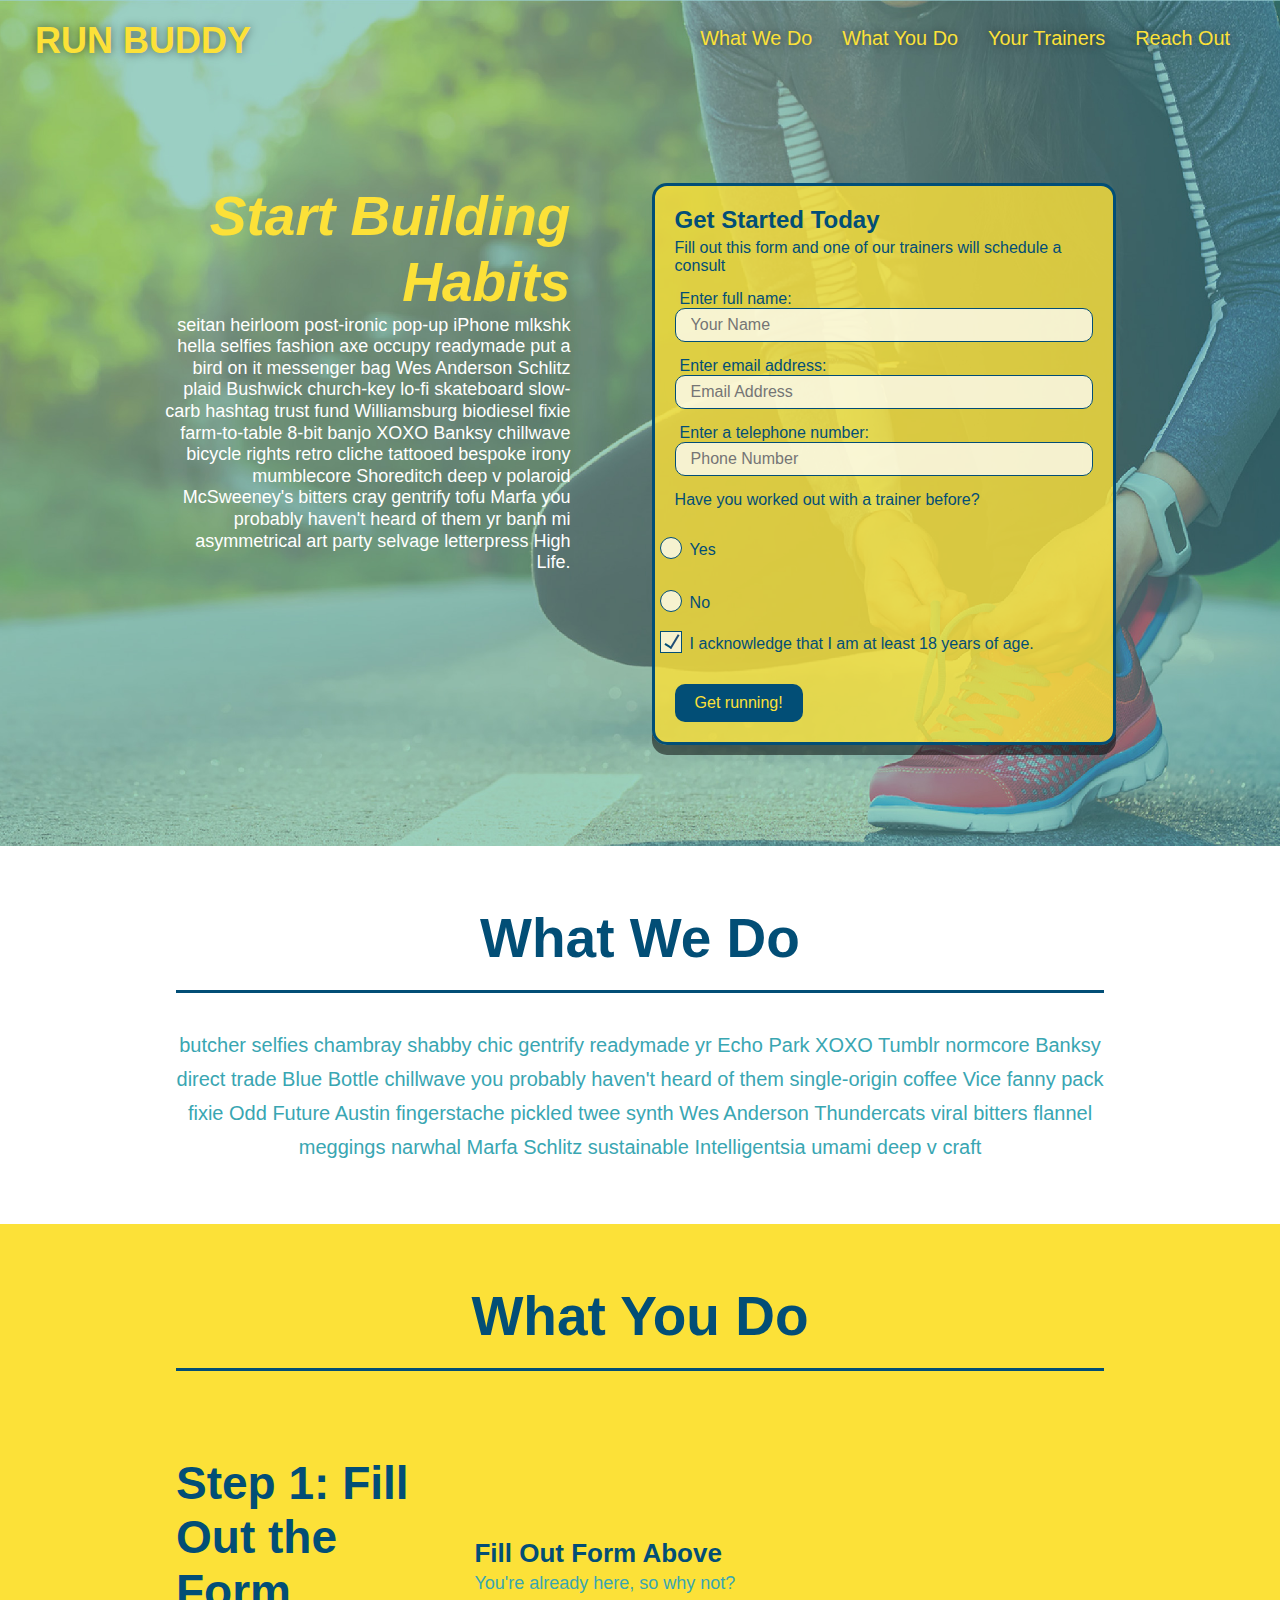
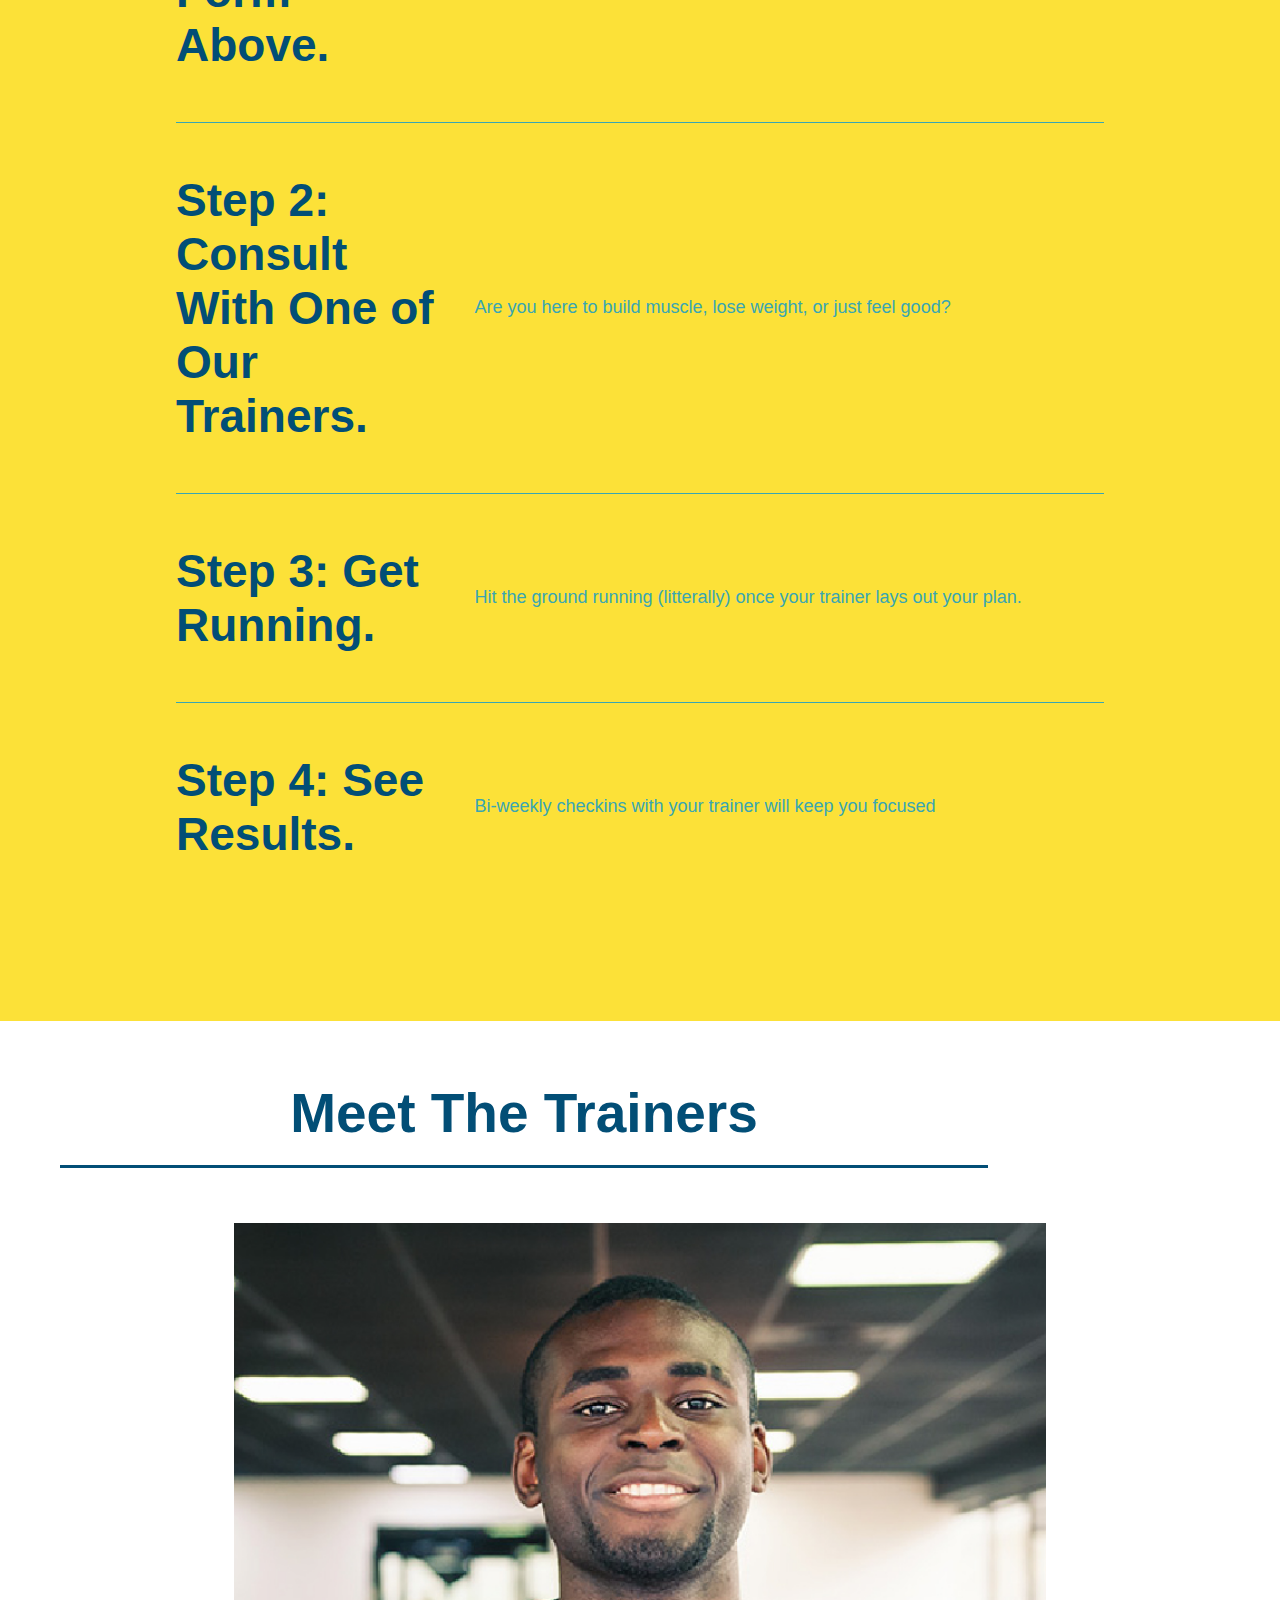
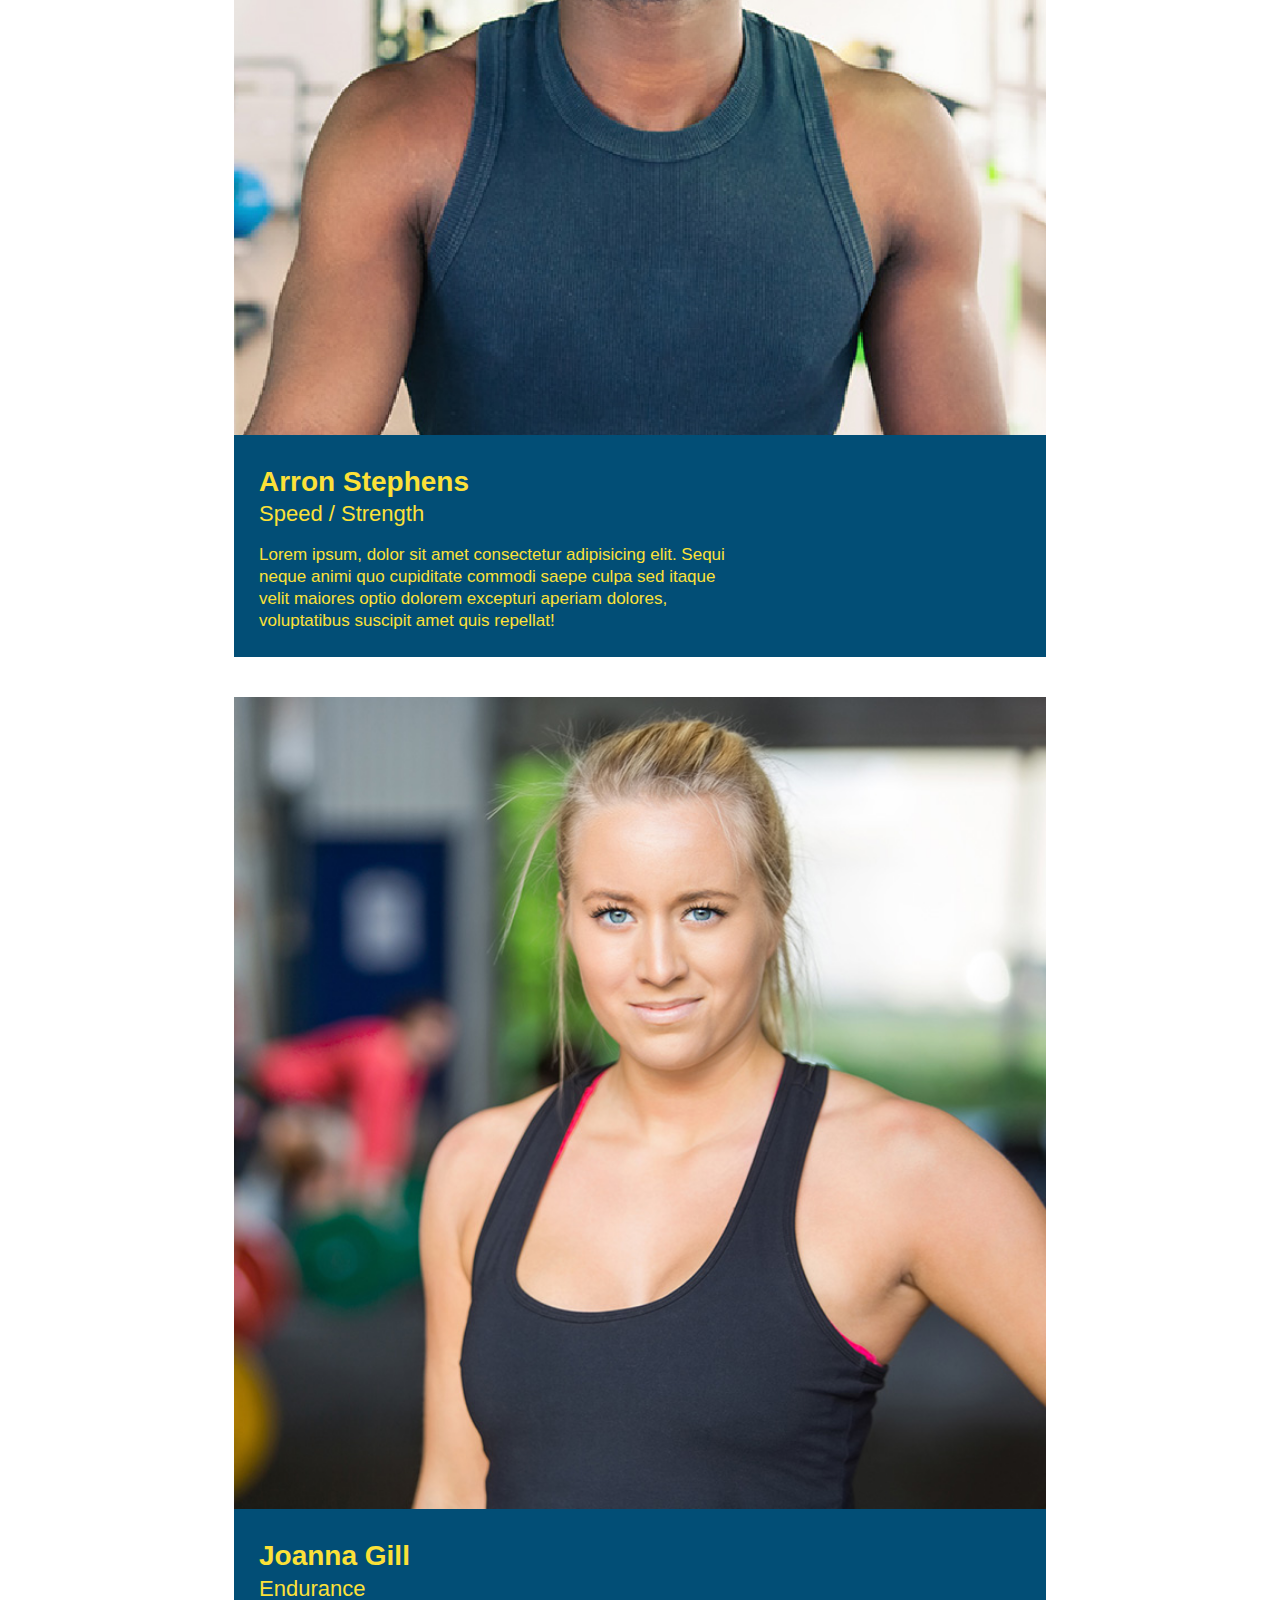
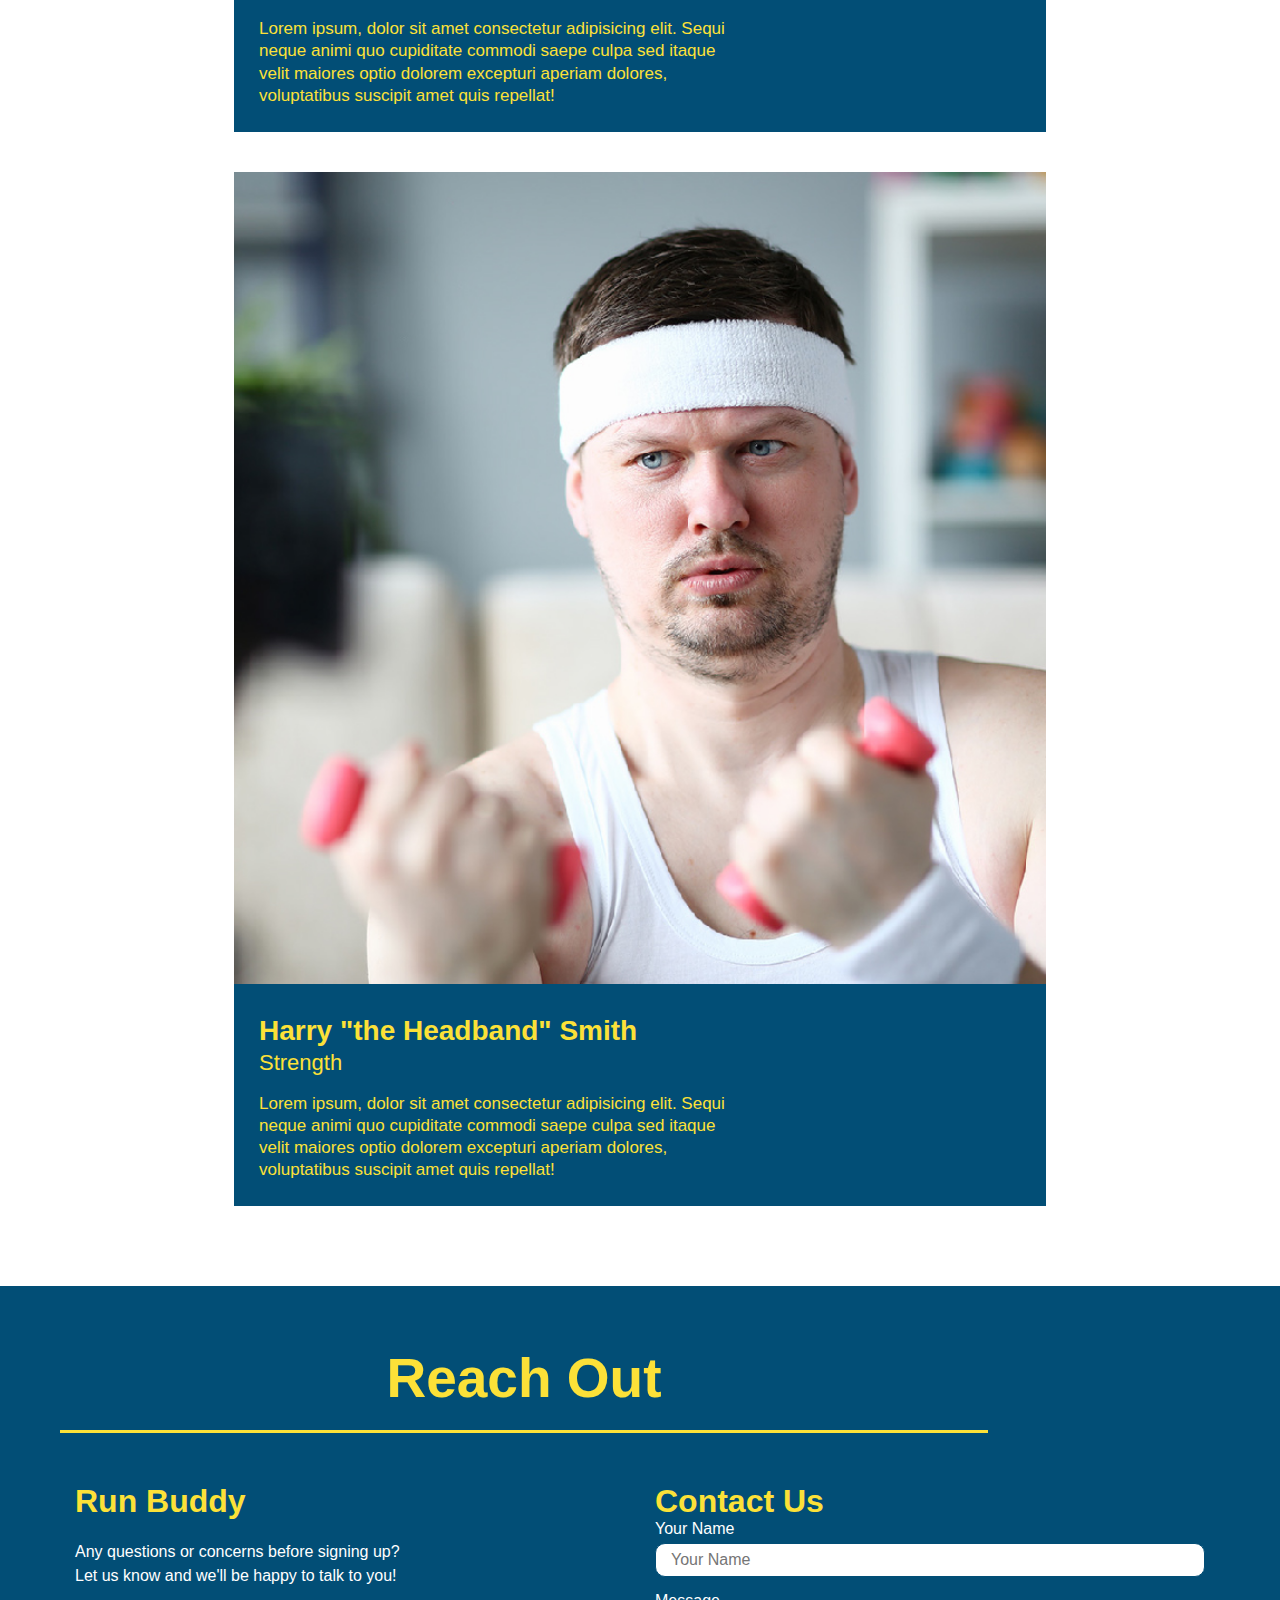
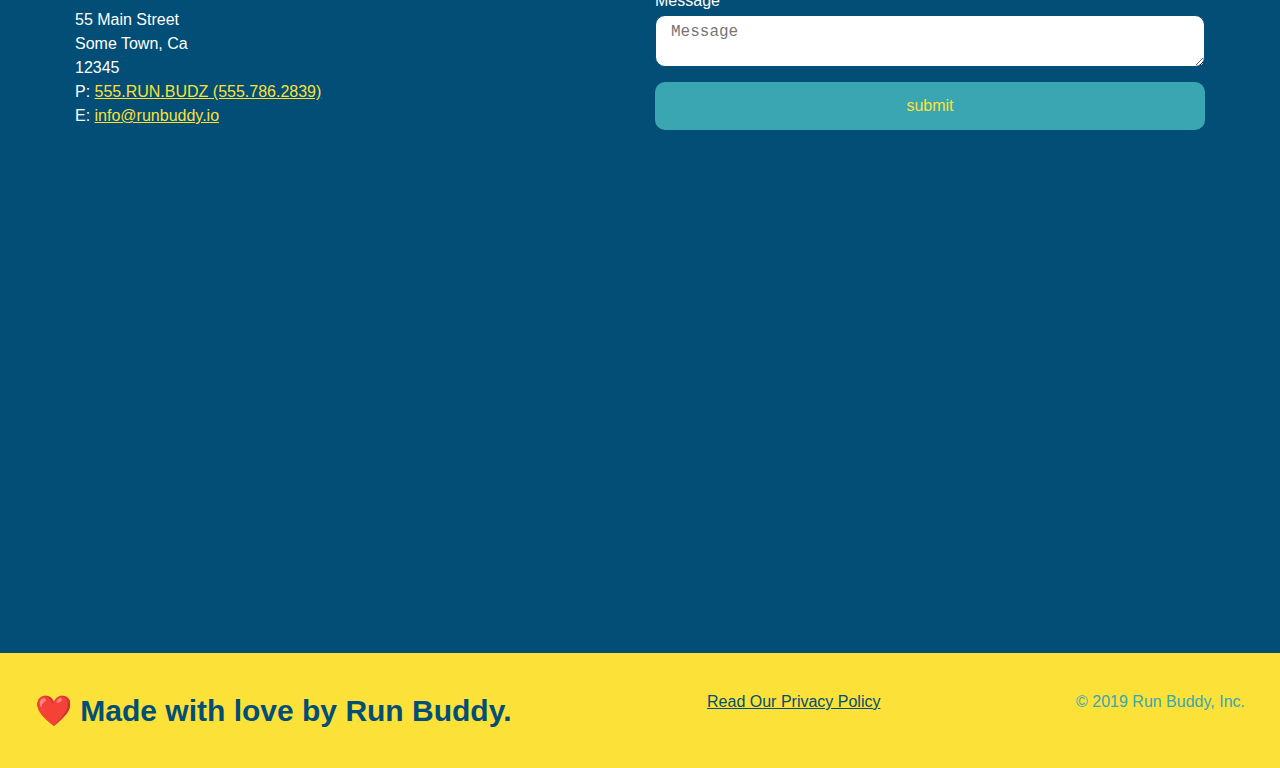
<file: index.html>
<!DOCTYPE html>
<html lang="en">
    <head>
      <meta charset="UTF-8" />
      <link rel="stylesheet" href="./assets/css/style.css"/>
      <meta name="viewport" content="width=device-width, initial-scale=1.0"/>
      <title>Run Buddy</title>
    </head>


    <body>
      <header>
        <h1>
         <a href="/"> RUN BUDDY</a>
        </h1>
       <nav>
         <ul>
           <li>
             <a href="#what-we-do">What We Do</a>
           </li>
           <li>
             <a href="#what-you-do">What You Do</a>
           </li>
           <li>
             <a href="#your-trainers">Your Trainers</a>
           </li>
           <li>
             <a href="#reach-out">Reach Out</a>
           </li>
           </ul>
         </ul>
       </nav>
      </header>

      <section class="hero">
        <div class="hero-cta">
          <h2> Start Building Habits</h2>
          <p>
            seitan heirloom post-ironic pop-up iPhone mlkshk hella selfies fashion axe occupy readymade put a bird on it messenger bag Wes Anderson Schlitz plaid Bushwick church-key lo-fi skateboard slow-carb hashtag trust fund Williamsburg biodiesel fixie farm-to-table 8-bit banjo XOXO Banksy chillwave bicycle rights retro cliche tattooed bespoke irony mumblecore Shoreditch deep v polaroid McSweeney's bitters cray gentrify tofu Marfa you probably haven't heard of them yr banh mi asymmetrical art party selvage letterpress High Life.
          </p>
        </div>

        <div class="hero-form">
          <h3> Get Started Today </h3>
          <p>Fill out this form and one of our trainers will schedule a consult</p>
          <form>
            <label for="name">Enter full name:</label>
            <input type="text" placeholder="Your Name" name="name" id="name"/>

            <label for="email">Enter email address:</label>
            <input type="text" placeholder="Email Address" name="email" id="email"/>

            <label for="phone">Enter a telephone number:</label>
            <input type="tel" placeholder="Phone Number" name="phone" id="phone"/>
          
          <p>
            Have you worked out with a trainer before?
          <span class="radio-wrapper">
            <input type="radio" name="trainer-confirm" id="trainer-yes" />
            <label for="trainer-yes">Yes</label>
            </span>
           <span class="radio-wrapper"> 
            <input type="radio" name="trainer-confirm" id="trainer-no"/>
            <label for="trainer-no">No</label>
          </span>
          </p>
          <p>
            <span class="checkbox-wrapper">
            <label for="checkbox">
              I acknowledge that I am at least 18 years of age.
            </label>
            <input type="checkbox" name="age-confirm" id="checkbox" />
            </span>
          </p>
          <button type="submit">
            Get running!
          </button>
          </form>
        </div>
      </section>

      <section id="what-we-do" class="intro">
        <div class="flex-row">
        <h2 class="section-title primary-border"> What We Do</h2>
        </div>
        <div class="flex-row">
        <p>
          butcher selfies chambray shabby chic gentrify readymade yr Echo Park XOXO Tumblr normcore Banksy direct trade Blue Bottle chillwave you probably haven't heard of them single-origin coffee Vice fanny pack fixie Odd Future Austin fingerstache pickled twee synth Wes Anderson Thundercats viral bitters flannel meggings narwhal Marfa Schlitz sustainable Intelligentsia umami deep v craft
        </p>
        </div>
      </section>

      <section id="what-you-do" class="steps">
        <div class="flex-row">
        <h2 class="section-title secondary-border">What You Do</h2>
        </div>
        <div>
          
          <div class="step">
          <h3>Step 1: <span>Fill Out the Form Above.</span></h3>
          <div class="step-info">
            <div class="step-img">
            <img src="./assets/css/images/step-1.svg" alt="">
            </div>
            <div class="step-text">
            <h4> Fill Out Form Above</h4>
          <p> You're already here, so why not?</p>
        </div>
        </div>
        </div>

        <div class="step">
          <h3>Step 2: <span> Consult With One of Our Trainers.</span></h3>
          <div class="step-info">
          <div class="step-img">
            <img src="./assets/css/images/step-2.svg" alt="">
            </div>
            <div class="step-text">
          <p>Are you here to build muscle, lose weight, or just feel good?</p>   
          </div>
          </div>
        </div>

        <div class="step">
          <h3>Step 3: <span>Get Running.</span></h3>
          <div class="step-info">
          <div class="step-img">
            <img src="./assets/css/images/step-3.svg" alt="">
            </div>
            <div class="step-text">
          <p>Hit the ground running (litterally) once your trainer lays out your plan.</p>
        </div>
        </div>
        </div>

        <div class="step">
          <h3> Step 4: <span>See Results.</span></h3>
          <div class="step-info">
            <div class="step-img">
              <img src="./assets/css/images/step-4.svg" alt="">
              </div>
              <div class="step-text">
          <p>Bi-weekly checkins with your trainer will keep you focused</p>
          </div>
          </div>
        
      </section>

      <section id="your-trainers">
        <div id="flex-row">
        <h2 class="section-title primary-border">Meet The Trainers</h2>
        </div>
        <div class="trainers">
        <article class="trainer">
          <img src=".//assets/css/images/trainer-1.jpg" alt="Arron Stephens in his workout clothes, ready to pump iron" >
          <div class="trainer-bio ">
            <h3 class="trainer-name"> Arron Stephens </h3>
            <h4 class="trainer-role"> Speed / Strength</h4>
            <p>
              Lorem ipsum, dolor sit amet consectetur adipisicing elit. Sequi neque animi quo cupiditate commodi saepe culpa sed
      itaque velit maiores optio dolorem excepturi aperiam dolores, voluptatibus suscipit amet quis repellat!
            </p>
          </div>
        </article>
       

        
        <article class="trainer">
          <img src="./assets/css/images/trainer-2.jpg" alt="Joanna Gill cooling off after a workout" />
         <div class="trainer-bio ">
         <h3 class="trainer-name">Joanna Gill</h3>
         <h4 class="trainer-role">Endurance</h4>
         <p>
           Lorem ipsum, dolor sit amet consectetur adipisicing elit. Sequi neque animi quo cupiditate commodi saepe culpa sed
           itaque velit maiores optio dolorem excepturi aperiam dolores, voluptatibus suscipit amet quis repellat!
        </p>
        
</article>



<article class="trainer">
  <img src="./assets/css/images/trainer-3.jpg" alt="Harry Smith wearing a headband and lifting comically small pink weights" />
  <div class="trainer-bio">
    <h3 class="trainer-name">Harry "the Headband" Smith</h3>
    <h4 class="trainer-role">Strength</h4>
    <p>
      Lorem ipsum, dolor sit amet consectetur adipisicing elit. Sequi neque animi quo cupiditate commodi saepe culpa sed
      itaque velit maiores optio dolorem excepturi aperiam dolores, voluptatibus suscipit amet quis repellat!
    </p>
  
</article>
</div>
      </section>

      <section id="reach-out" class="contact">
        <div id="flex-row">
        <h2 class="section-title secondary-border">Reach Out</h2>
        </div>

        <div class="contact-info">
        <div>
          <h3>Run Buddy</h3>
          <p>
            Any questions or concerns before signing up?
            <br />
            Let us know and we'll be happy to talk to you!
          </p>
          <address>
            55 Main Street <br/>
            Some Town, Ca <br/>
            12345<br />
            P: <a href="tel:555.786.2839">555.RUN.BUDZ (555.786.2839)</a><br/>
            E: <a href="mailto:info@runbuddy.io">info@runbuddy.io</a>
          </address>
        </div>
        
        
          <div class="contact-form">
            <h3>Contact Us</h3>
            <form>
              <label for="contact-name">Your Name</label>
              <input type="text" id="contact-name" placeholder="Your Name" />

              <label for="contact-message">Message</label>
              <textarea id="contact-message" placeholder="Message"></textarea>

              <button type="submit">submit</button>
            </form>
          </div>
        

          <iframe
            src="https://www.google.com/maps/embed?pb=!1m14!1m12!1m3!1d12182.30520634488!2d-74.0652613!3d40.2407219!2m3!1f0!2f0!3f0!3m2!1i1024!2i768!4f13.1!5e0!3m2!1sen!2sus!4v1561060983193!5m2!1sen!2sus"
            frameborder="0"
            style="border:0"
            allowfullscreen
            height="400"
            width="400">
        </iframe> 
        </div>


      </section>
      <div>
      <footer>
        <h2>❤️ Made with love by Run Buddy.</h2>
      
        <a href="./privacy-policy.html">Read Our Privacy Policy</a> 
        &copy; 2019 Run Buddy, Inc.
      </div>
      </footer>

      </body>

</html>


























</html>
</file>
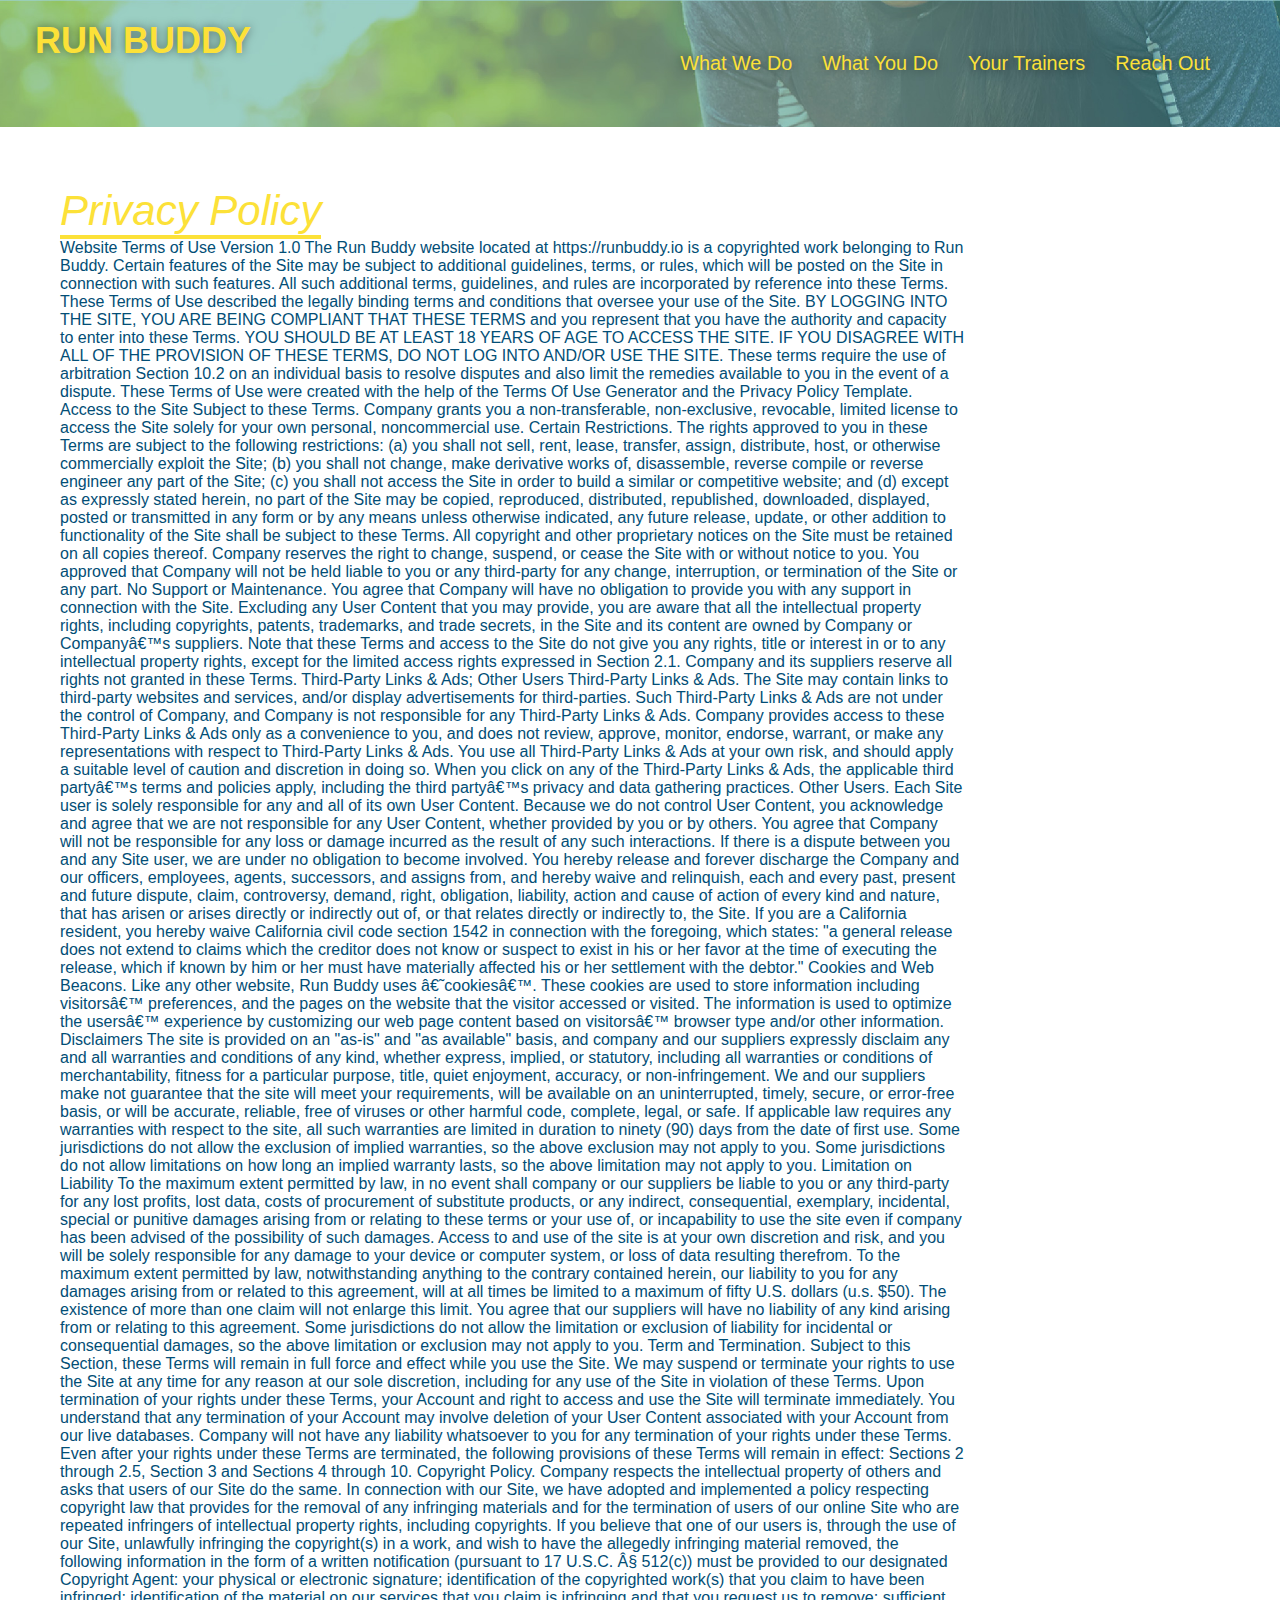
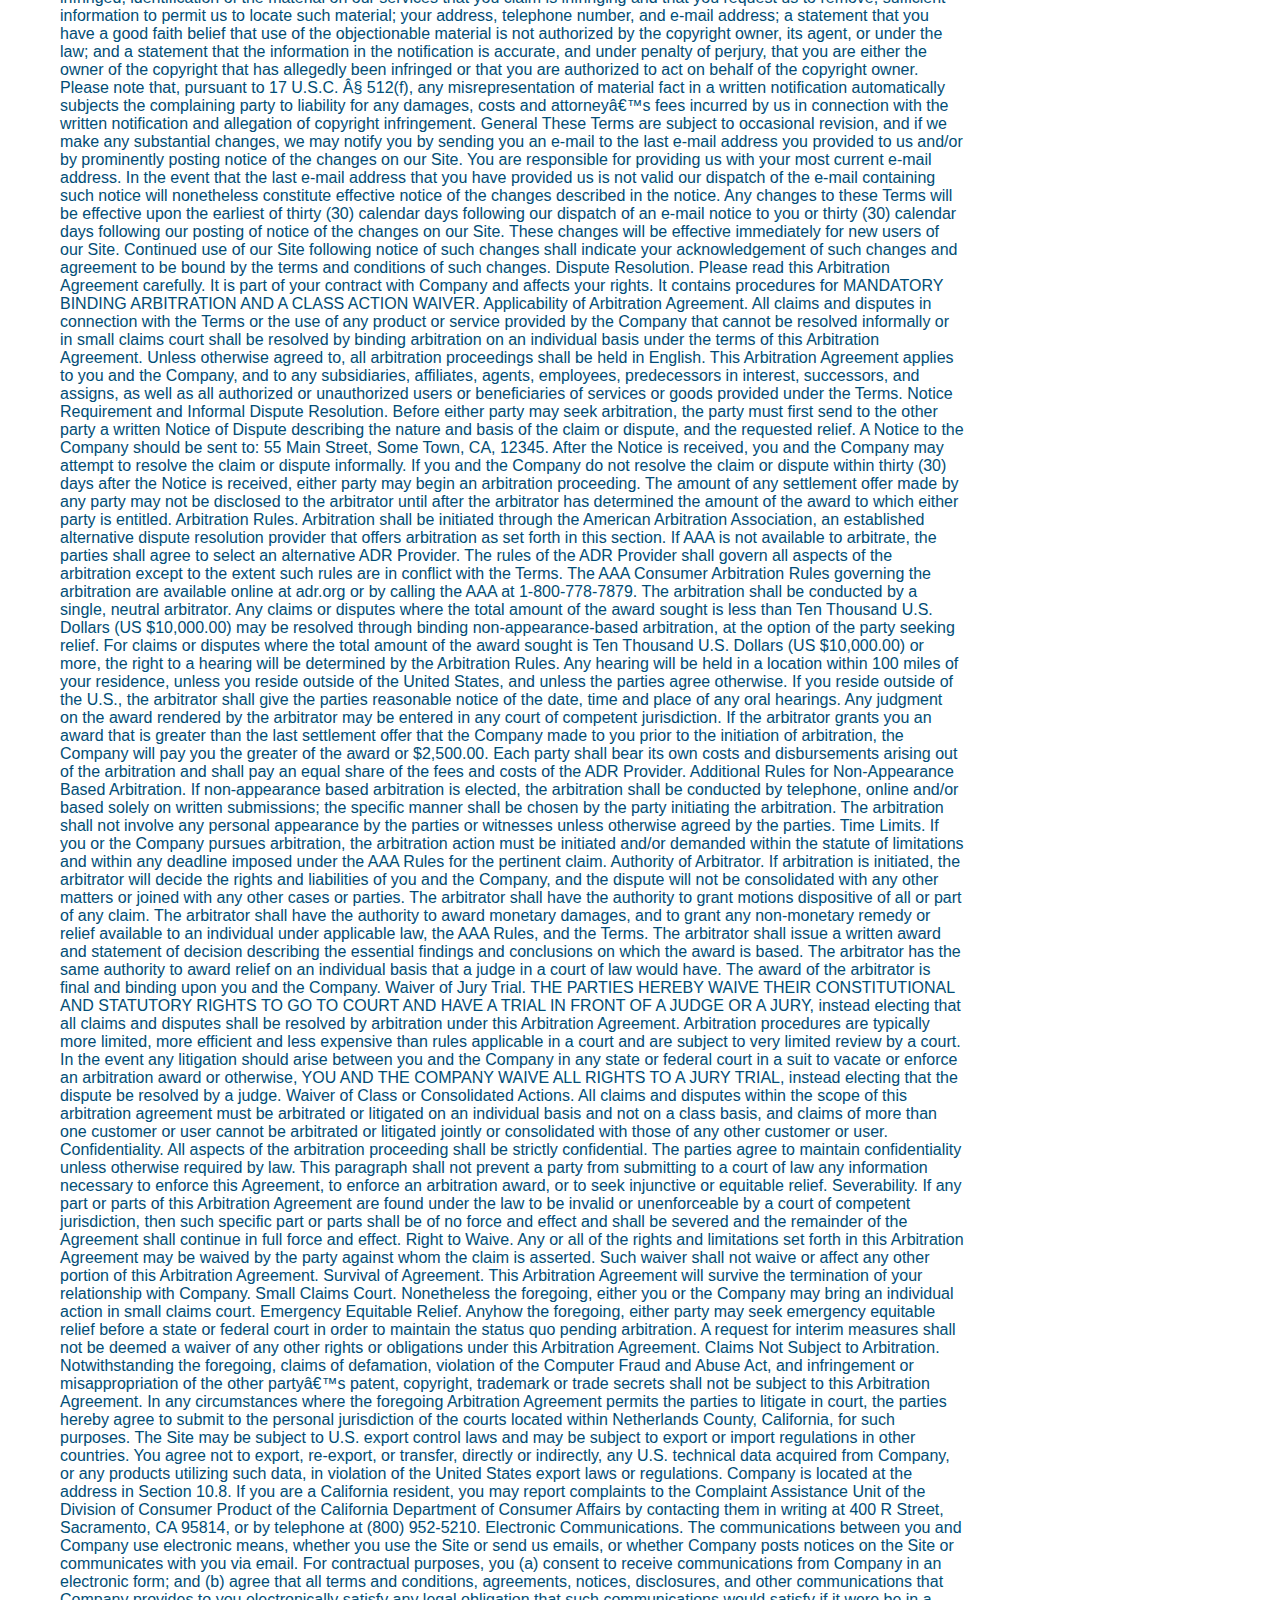
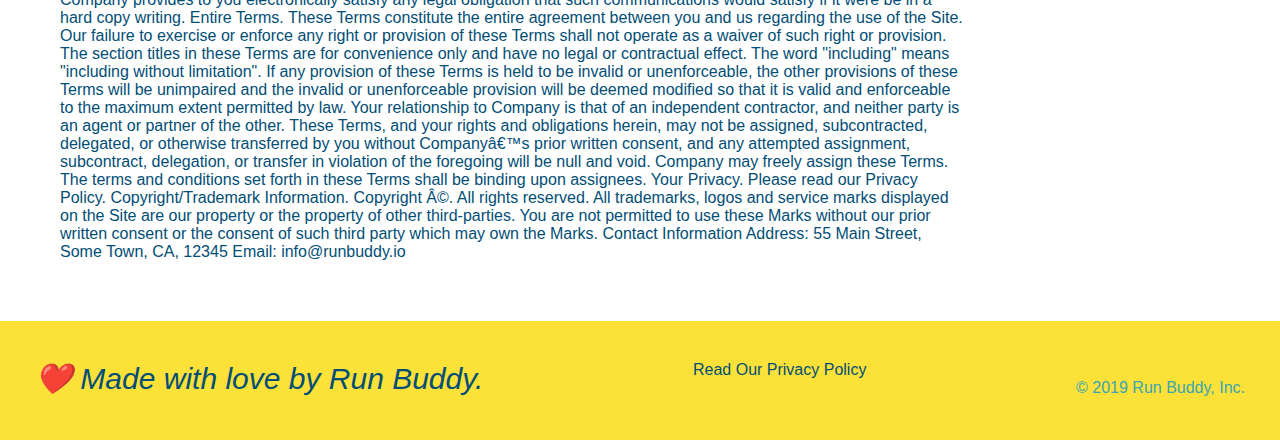
<file: privacy-policy.html>
<!DOCTYPE html>
<html lang="en">
    <head>
      <meta charset="UTF-8" />
      <link rel="stylesheet" href="./assets/css/style.css"/>
      <link rel="stylesheet" href="./assets/secondary-styles.css">
      <meta name="viewport" content="width=device-width, initial-scale=1.0"/>
      <title>Privacy Policy - Run Buddy</title>
    </head>
    <body>
      <header>
        <h1>
         <a href="/"> RUN BUDDY</a>
        </h1>
       <nav>
         <ul>
           <li>
             <a href="./index.html#what-we-do">What We Do</a>
           </li>
           <li>
             <a href="./index.html#what-you-do">What You Do</a>
           </li>
           <li>
             <a href="./index.html#your-trainers">Your Trainers</a>
           </li>
           <li>
             <a href="./index.html#reach-out">Reach Out</a>
           </li>
           </ul>
         </ul>
       </nav>
      </header>

      <section class="secondary-content">
        <h2 class="page-title">
          Privacy Policy
        </h2>
        <article>Website Terms of Use

            Version 1.0
            
            The Run Buddy website located at https://runbuddy.io is a copyrighted work belonging to Run Buddy. Certain features of the Site may be subject to additional guidelines, terms, or rules, which will be posted on the Site in connection with such features.
            
            All such additional terms, guidelines, and rules are incorporated by reference into these Terms.
            
            These Terms of Use described the legally binding terms and conditions that oversee your use of the Site. BY LOGGING INTO THE SITE, YOU ARE BEING COMPLIANT THAT THESE TERMS and you represent that you have the authority and capacity to enter into these Terms. YOU SHOULD BE AT LEAST 18 YEARS OF AGE TO ACCESS THE SITE. IF YOU DISAGREE WITH ALL OF THE PROVISION OF THESE TERMS, DO NOT LOG INTO AND/OR USE THE SITE.
            
            These terms require the use of arbitration Section 10.2 on an individual basis to resolve disputes and also limit the remedies available to you in the event of a dispute. These Terms of Use were created with the help of the Terms Of Use Generator and the Privacy Policy Template.
            
            Access to the Site
            Subject to these Terms. Company grants you a non-transferable, non-exclusive, revocable, limited license to access the Site solely for your own personal, noncommercial use.
            
            Certain Restrictions. The rights approved to you in these Terms are subject to the following restrictions: (a) you shall not sell, rent, lease, transfer, assign, distribute, host, or otherwise commercially exploit the Site; (b) you shall not change, make derivative works of, disassemble, reverse compile or reverse engineer any part of the Site; (c) you shall not access the Site in order to build a similar or competitive website; and (d) except as expressly stated herein, no part of the Site may be copied, reproduced, distributed, republished, downloaded, displayed, posted or transmitted in any form or by any means unless otherwise indicated, any future release, update, or other addition to functionality of the Site shall be subject to these Terms. All copyright and other proprietary notices on the Site must be retained on all copies thereof.
            
            Company reserves the right to change, suspend, or cease the Site with or without notice to you. You approved that Company will not be held liable to you or any third-party for any change, interruption, or termination of the Site or any part.
            
            No Support or Maintenance. You agree that Company will have no obligation to provide you with any support in connection with the Site.
            
            Excluding any User Content that you may provide, you are aware that all the intellectual property rights, including copyrights, patents, trademarks, and trade secrets, in the Site and its content are owned by Company or Companyâ€™s suppliers. Note that these Terms and access to the Site do not give you any rights, title or interest in or to any intellectual property rights, except for the limited access rights expressed in Section 2.1. Company and its suppliers reserve all rights not granted in these Terms.
            
            Third-Party Links & Ads; Other Users
            Third-Party Links & Ads. The Site may contain links to third-party websites and services, and/or display advertisements for third-parties. Such Third-Party Links & Ads are not under the control of Company, and Company is not responsible for any Third-Party Links & Ads. Company provides access to these Third-Party Links & Ads only as a convenience to you, and does not review, approve, monitor, endorse, warrant, or make any representations with respect to Third-Party Links & Ads. You use all Third-Party Links & Ads at your own risk, and should apply a suitable level of caution and discretion in doing so. When you click on any of the Third-Party Links & Ads, the applicable third partyâ€™s terms and policies apply, including the third partyâ€™s privacy and data gathering practices.
            
            Other Users. Each Site user is solely responsible for any and all of its own User Content. Because we do not control User Content, you acknowledge and agree that we are not responsible for any User Content, whether provided by you or by others. You agree that Company will not be responsible for any loss or damage incurred as the result of any such interactions. If there is a dispute between you and any Site user, we are under no obligation to become involved.
            
            You hereby release and forever discharge the Company and our officers, employees, agents, successors, and assigns from, and hereby waive and relinquish, each and every past, present and future dispute, claim, controversy, demand, right, obligation, liability, action and cause of action of every kind and nature, that has arisen or arises directly or indirectly out of, or that relates directly or indirectly to, the Site. If you are a California resident, you hereby waive California civil code section 1542 in connection with the foregoing, which states: "a general release does not extend to claims which the creditor does not know or suspect to exist in his or her favor at the time of executing the release, which if known by him or her must have materially affected his or her settlement with the debtor."
            
            Cookies and Web Beacons. Like any other website, Run Buddy uses â€˜cookiesâ€™. These cookies are used to store information including visitorsâ€™ preferences, and the pages on the website that the visitor accessed or visited. The information is used to optimize the usersâ€™ experience by customizing our web page content based on visitorsâ€™ browser type and/or other information.
            
            Disclaimers
            The site is provided on an "as-is" and "as available" basis, and company and our suppliers expressly disclaim any and all warranties and conditions of any kind, whether express, implied, or statutory, including all warranties or conditions of merchantability, fitness for a particular purpose, title, quiet enjoyment, accuracy, or non-infringement. We and our suppliers make not guarantee that the site will meet your requirements, will be available on an uninterrupted, timely, secure, or error-free basis, or will be accurate, reliable, free of viruses or other harmful code, complete, legal, or safe. If applicable law requires any warranties with respect to the site, all such warranties are limited in duration to ninety (90) days from the date of first use.
            
            Some jurisdictions do not allow the exclusion of implied warranties, so the above exclusion may not apply to you. Some jurisdictions do not allow limitations on how long an implied warranty lasts, so the above limitation may not apply to you.
            
            Limitation on Liability
            To the maximum extent permitted by law, in no event shall company or our suppliers be liable to you or any third-party for any lost profits, lost data, costs of procurement of substitute products, or any indirect, consequential, exemplary, incidental, special or punitive damages arising from or relating to these terms or your use of, or incapability to use the site even if company has been advised of the possibility of such damages. Access to and use of the site is at your own discretion and risk, and you will be solely responsible for any damage to your device or computer system, or loss of data resulting therefrom.
            
            To the maximum extent permitted by law, notwithstanding anything to the contrary contained herein, our liability to you for any damages arising from or related to this agreement, will at all times be limited to a maximum of fifty U.S. dollars (u.s. $50). The existence of more than one claim will not enlarge this limit. You agree that our suppliers will have no liability of any kind arising from or relating to this agreement.
            
            Some jurisdictions do not allow the limitation or exclusion of liability for incidental or consequential damages, so the above limitation or exclusion may not apply to you.
            
            Term and Termination. Subject to this Section, these Terms will remain in full force and effect while you use the Site. We may suspend or terminate your rights to use the Site at any time for any reason at our sole discretion, including for any use of the Site in violation of these Terms. Upon termination of your rights under these Terms, your Account and right to access and use the Site will terminate immediately. You understand that any termination of your Account may involve deletion of your User Content associated with your Account from our live databases. Company will not have any liability whatsoever to you for any termination of your rights under these Terms. Even after your rights under these Terms are terminated, the following provisions of these Terms will remain in effect: Sections 2 through 2.5, Section 3 and Sections 4 through 10.
            
            Copyright Policy.
            Company respects the intellectual property of others and asks that users of our Site do the same. In connection with our Site, we have adopted and implemented a policy respecting copyright law that provides for the removal of any infringing materials and for the termination of users of our online Site who are repeated infringers of intellectual property rights, including copyrights. If you believe that one of our users is, through the use of our Site, unlawfully infringing the copyright(s) in a work, and wish to have the allegedly infringing material removed, the following information in the form of a written notification (pursuant to 17 U.S.C. Â§ 512(c)) must be provided to our designated Copyright Agent:
            
            your physical or electronic signature;
            identification of the copyrighted work(s) that you claim to have been infringed;
            identification of the material on our services that you claim is infringing and that you request us to remove;
            sufficient information to permit us to locate such material; your address, telephone number, and e-mail address;
            a statement that you have a good faith belief that use of the objectionable material is not authorized by the copyright owner, its agent, or under the law; and
            a statement that the information in the notification is accurate, and under penalty of perjury, that you are either the owner of the copyright that has allegedly been infringed or that you are authorized to act on behalf of the copyright owner.
            Please note that, pursuant to 17 U.S.C. Â§ 512(f), any misrepresentation of material fact in a written notification automatically subjects the complaining party to liability for any damages, costs and attorneyâ€™s fees incurred by us in connection with the written notification and allegation of copyright infringement.
            
            General
            These Terms are subject to occasional revision, and if we make any substantial changes, we may notify you by sending you an e-mail to the last e-mail address you provided to us and/or by prominently posting notice of the changes on our Site. You are responsible for providing us with your most current e-mail address. In the event that the last e-mail address that you have provided us is not valid our dispatch of the e-mail containing such notice will nonetheless constitute effective notice of the changes described in the notice. Any changes to these Terms will be effective upon the earliest of thirty (30) calendar days following our dispatch of an e-mail notice to you or thirty (30) calendar days following our posting of notice of the changes on our Site. These changes will be effective immediately for new users of our Site. Continued use of our Site following notice of such changes shall indicate your acknowledgement of such changes and agreement to be bound by the terms and conditions of such changes. Dispute Resolution. Please read this Arbitration Agreement carefully. It is part of your contract with Company and affects your rights. It contains procedures for MANDATORY BINDING ARBITRATION AND A CLASS ACTION WAIVER.
            
            Applicability of Arbitration Agreement. All claims and disputes in connection with the Terms or the use of any product or service provided by the Company that cannot be resolved informally or in small claims court shall be resolved by binding arbitration on an individual basis under the terms of this Arbitration Agreement. Unless otherwise agreed to, all arbitration proceedings shall be held in English. This Arbitration Agreement applies to you and the Company, and to any subsidiaries, affiliates, agents, employees, predecessors in interest, successors, and assigns, as well as all authorized or unauthorized users or beneficiaries of services or goods provided under the Terms.
            
            Notice Requirement and Informal Dispute Resolution. Before either party may seek arbitration, the party must first send to the other party a written Notice of Dispute describing the nature and basis of the claim or dispute, and the requested relief. A Notice to the Company should be sent to: 55 Main Street, Some Town, CA, 12345. After the Notice is received, you and the Company may attempt to resolve the claim or dispute informally. If you and the Company do not resolve the claim or dispute within thirty (30) days after the Notice is received, either party may begin an arbitration proceeding. The amount of any settlement offer made by any party may not be disclosed to the arbitrator until after the arbitrator has determined the amount of the award to which either party is entitled.
            
            Arbitration Rules. Arbitration shall be initiated through the American Arbitration Association, an established alternative dispute resolution provider that offers arbitration as set forth in this section. If AAA is not available to arbitrate, the parties shall agree to select an alternative ADR Provider. The rules of the ADR Provider shall govern all aspects of the arbitration except to the extent such rules are in conflict with the Terms. The AAA Consumer Arbitration Rules governing the arbitration are available online at adr.org or by calling the AAA at 1-800-778-7879. The arbitration shall be conducted by a single, neutral arbitrator. Any claims or disputes where the total amount of the award sought is less than Ten Thousand U.S. Dollars (US $10,000.00) may be resolved through binding non-appearance-based arbitration, at the option of the party seeking relief. For claims or disputes where the total amount of the award sought is Ten Thousand U.S. Dollars (US $10,000.00) or more, the right to a hearing will be determined by the Arbitration Rules. Any hearing will be held in a location within 100 miles of your residence, unless you reside outside of the United States, and unless the parties agree otherwise. If you reside outside of the U.S., the arbitrator shall give the parties reasonable notice of the date, time and place of any oral hearings. Any judgment on the award rendered by the arbitrator may be entered in any court of competent jurisdiction. If the arbitrator grants you an award that is greater than the last settlement offer that the Company made to you prior to the initiation of arbitration, the Company will pay you the greater of the award or $2,500.00. Each party shall bear its own costs and disbursements arising out of the arbitration and shall pay an equal share of the fees and costs of the ADR Provider.
            
            Additional Rules for Non-Appearance Based Arbitration. If non-appearance based arbitration is elected, the arbitration shall be conducted by telephone, online and/or based solely on written submissions; the specific manner shall be chosen by the party initiating the arbitration. The arbitration shall not involve any personal appearance by the parties or witnesses unless otherwise agreed by the parties.
            
            Time Limits. If you or the Company pursues arbitration, the arbitration action must be initiated and/or demanded within the statute of limitations and within any deadline imposed under the AAA Rules for the pertinent claim.
            
            Authority of Arbitrator. If arbitration is initiated, the arbitrator will decide the rights and liabilities of you and the Company, and the dispute will not be consolidated with any other matters or joined with any other cases or parties. The arbitrator shall have the authority to grant motions dispositive of all or part of any claim. The arbitrator shall have the authority to award monetary damages, and to grant any non-monetary remedy or relief available to an individual under applicable law, the AAA Rules, and the Terms. The arbitrator shall issue a written award and statement of decision describing the essential findings and conclusions on which the award is based. The arbitrator has the same authority to award relief on an individual basis that a judge in a court of law would have. The award of the arbitrator is final and binding upon you and the Company.
            
            Waiver of Jury Trial. THE PARTIES HEREBY WAIVE THEIR CONSTITUTIONAL AND STATUTORY RIGHTS TO GO TO COURT AND HAVE A TRIAL IN FRONT OF A JUDGE OR A JURY, instead electing that all claims and disputes shall be resolved by arbitration under this Arbitration Agreement. Arbitration procedures are typically more limited, more efficient and less expensive than rules applicable in a court and are subject to very limited review by a court. In the event any litigation should arise between you and the Company in any state or federal court in a suit to vacate or enforce an arbitration award or otherwise, YOU AND THE COMPANY WAIVE ALL RIGHTS TO A JURY TRIAL, instead electing that the dispute be resolved by a judge.
            
            Waiver of Class or Consolidated Actions. All claims and disputes within the scope of this arbitration agreement must be arbitrated or litigated on an individual basis and not on a class basis, and claims of more than one customer or user cannot be arbitrated or litigated jointly or consolidated with those of any other customer or user.
            
            Confidentiality. All aspects of the arbitration proceeding shall be strictly confidential. The parties agree to maintain confidentiality unless otherwise required by law. This paragraph shall not prevent a party from submitting to a court of law any information necessary to enforce this Agreement, to enforce an arbitration award, or to seek injunctive or equitable relief.
            
            Severability. If any part or parts of this Arbitration Agreement are found under the law to be invalid or unenforceable by a court of competent jurisdiction, then such specific part or parts shall be of no force and effect and shall be severed and the remainder of the Agreement shall continue in full force and effect.
            
            Right to Waive. Any or all of the rights and limitations set forth in this Arbitration Agreement may be waived by the party against whom the claim is asserted. Such waiver shall not waive or affect any other portion of this Arbitration Agreement.
            
            Survival of Agreement. This Arbitration Agreement will survive the termination of your relationship with Company.
            
            Small Claims Court. Nonetheless the foregoing, either you or the Company may bring an individual action in small claims court.
            
            Emergency Equitable Relief. Anyhow the foregoing, either party may seek emergency equitable relief before a state or federal court in order to maintain the status quo pending arbitration. A request for interim measures shall not be deemed a waiver of any other rights or obligations under this Arbitration Agreement.
            
            Claims Not Subject to Arbitration. Notwithstanding the foregoing, claims of defamation, violation of the Computer Fraud and Abuse Act, and infringement or misappropriation of the other partyâ€™s patent, copyright, trademark or trade secrets shall not be subject to this Arbitration Agreement.
            
            In any circumstances where the foregoing Arbitration Agreement permits the parties to litigate in court, the parties hereby agree to submit to the personal jurisdiction of the courts located within Netherlands County, California, for such purposes.
            
            The Site may be subject to U.S. export control laws and may be subject to export or import regulations in other countries. You agree not to export, re-export, or transfer, directly or indirectly, any U.S. technical data acquired from Company, or any products utilizing such data, in violation of the United States export laws or regulations.
            
            Company is located at the address in Section 10.8. If you are a California resident, you may report complaints to the Complaint Assistance Unit of the Division of Consumer Product of the California Department of Consumer Affairs by contacting them in writing at 400 R Street, Sacramento, CA 95814, or by telephone at (800) 952-5210.
            
            Electronic Communications. The communications between you and Company use electronic means, whether you use the Site or send us emails, or whether Company posts notices on the Site or communicates with you via email. For contractual purposes, you (a) consent to receive communications from Company in an electronic form; and (b) agree that all terms and conditions, agreements, notices, disclosures, and other communications that Company provides to you electronically satisfy any legal obligation that such communications would satisfy if it were be in a hard copy writing.
            
            Entire Terms. These Terms constitute the entire agreement between you and us regarding the use of the Site. Our failure to exercise or enforce any right or provision of these Terms shall not operate as a waiver of such right or provision. The section titles in these Terms are for convenience only and have no legal or contractual effect. The word "including" means "including without limitation". If any provision of these Terms is held to be invalid or unenforceable, the other provisions of these Terms will be unimpaired and the invalid or unenforceable provision will be deemed modified so that it is valid and enforceable to the maximum extent permitted by law. Your relationship to Company is that of an independent contractor, and neither party is an agent or partner of the other. These Terms, and your rights and obligations herein, may not be assigned, subcontracted, delegated, or otherwise transferred by you without Companyâ€™s prior written consent, and any attempted assignment, subcontract, delegation, or transfer in violation of the foregoing will be null and void. Company may freely assign these Terms. The terms and conditions set forth in these Terms shall be binding upon assignees.
            
            Your Privacy. Please read our Privacy Policy.
            
            Copyright/Trademark Information. Copyright Â©. All rights reserved. All trademarks, logos and service marks displayed on the Site are our property or the property of other third-parties. You are not permitted to use these Marks without our prior written consent or the consent of such third party which may own the Marks.
            
            Contact Information
            Address: 55 Main Street, Some Town, CA, 12345
            
            Email: info@runbuddy.io</article>
      </section>

      <footer>
        <h2>❤️ Made with love by Run Buddy.</h2>
      
        <a>Read Our Privacy Policy</a> <br />
        &copy; 2019 Run Buddy, Inc.
      </div>
      </footer>
</file>
<file: assets/css/style.css>
* {
  margin: 0;
  padding: 0;
  box-sizing: border-box;
}

:root{
  --primary-color: #fce138;
  --secondary-color: #024e76;
  --tertiary-color: #39a6b2;
}

body {
    font-family: Helvetica, Arial, sans-serif;
    color:  #39a6b2;
  }

header {
  padding: 20px 35px;
  background-color: #39a6b2;
  display: flex;
  justify-content: space-between;
  flex-wrap: wrap;
  position: -webkit-sticky;
  position: sticky;
  top: 0;
  background-size: cover;
  background-image: url(images/hero-bg.jpg);
  background-position: 80%;
  background-attachment: fixed;
  z-index: 9999;
 
  

}

h3 {margin: 0px;
    font-size: 25px;}

header h1 {
  font-weight: bold;
  font-size: 36px;
  color: #fce138;
  margin: 0;
  text-shadow: 0 0 10px rgba(0, 0, 0, 0.5);
  
}

header a {
  color: #fce138;
  text-decoration: none;
}

header nav {
   
   margin: 7px 0;
}

header nav ul  { 
  display: flex;
  flex-wrap: wrap;
  justify-content: space-between;
  align-items: center;
  list-style: none;
;
   
}

header nav ul li a {
   padding: 10px 15px;
   font-weight: lighter;
   font-size: 1.55vw;
   text-shadow: 0 0 10px rgba(0, 0, 0, 0.5);

}

header nav ul li a:hover {
  background: #fce138;
  color: #024376;
  border-radius: 15px;
  text-shadow: none;
}


footer{
    display: flex;
    background: #fce138;
    width: 100%;
    padding: 40px 35px;
    justify-content: space-between;
    flex-wrap: wrap;
}

footer h2 {
     
     color: #024e76;
     font-size: 30px;
     margin: 0;
}

footer div {
   
     line-height: 1.5;
     text-align: right;
}

footer a {
      
      color: #024e76;
}
.hero {  background-size: cover;
         background-image: url(images/hero-bg.jpg);
         background-position: 80%;
         background-attachment: fixed;
         display: flex;
         flex-wrap: wrap;
        justify-content: center;
        align-items: flex-start;}

.checkbox-wrapper input, .radio-wrapper input {
  opacity: 0;
}

.checkbox-wrapper label, .radio-wrapper label{
  position: relative;
  left: 10px;
  margin: 10px;
  line-height: 1.6;
}

.checkbox-wrapper label::before, .radio-wrapper label::before{
  content: "";
  height: 20px;
  width: 20px;
  background: rgba(255, 255, 255, 0.75);
  border: 1px solid #024e76;
  position: absolute;
  top: -4px;
  left: -30px;
}

.radio-wrapper label::before{
  border-radius: 50%;
}

.radio-wrapper label::after{
  content: "";
  width: 20px;
  height: 20px;
  border-radius: 50%;
  background: #024e76;
  position: absolute;
  left:-29px;
  top: -3px;
  background-image: radial-gradient(circle, #39a6b2, #024e76);
}

.checkbox-wrapper label::after{
  content: "";
  height: 6px;
  width: 14px;
  border-left: 2px solid #024e76;
  border-bottom: 2px solid #204e76;
  position: absolute;
  left: -26px;
  top: 1px;
  transform: rotate(-59deg);
  
}

.checkbox-wrapper input + label::after, 
.radio-wrapper input + label::after {
  content: none;
}

.checkbox-wrapper input:checked + label::after, 
.radio-wrapper input:checked + label::after {
  content: "";
}


.hero-cta {
  width: 35%;
  text-align: right;
  margin: 3.5%;
  color: #fff;
  font-size: 18px;
  line-height: 1.2;

}

.hero-cta h2 {
  font-style: italic;
  font-size: 55px;
  color: #fce138;
  text-shadow: 0 0 10 rgba(0, 0, 0, 0.5);
}

section {padding: 60px;}

.hero-form { color: #024e76;
             background-color: rgba(252, 225, 56, 0.8);
             width: 40%;
             padding: 20px;
             border: 3px solid #024e76;
             margin: 3.5%;
             box-shadow: 00 10px rgba(0, 0, 0, 0.5);
             border-radius: 15px;
             }

.hero-form p {margin: 5px 0 15px 0;}

.hero-form h3 {
  font-size: 24px;
  margin: 0;
}

form input {
  border: 1px solid #024e76;
  display: block;
  padding: 7px 15px;
  font-size: 16px;
  color: #024e76;
  width: 100%;
  margin-bottom: 15px;
  border-radius: 10px;
  background-color: rgba(255, 255, 255, 0.75);
}

.form-input:focus {
  background-color: rgba(255, 255, 255, 1);
  outline: none;
}

.hero-form label {margin: 0 5px;}

.hero-form button {
  color: #fce138;
  background-color: #024e76;
  border: none;
  padding: 10px 20px;
  font-size: 16px;
  border-radius: 10px;
}

.hero-form button:hover {
  background-color: #39a6b2;
}

.flex-row {
  display: flex;
}
            


.intro p {
  line-height: 1.7;
  color: #39a6b2;
  width: 80%;
  font-size: 20px;
  margin: 0 auto;
  text-align: center;
       }

.steps {
  
  background: #fce138;
}

.step {
  margin: 50px auto;
  padding-bottom: 50px;
  width: 80%;
  
  display: flex;
  flex-wrap: wrap;
  align-items: center;
  justify-content: space-between;
}

.step:not(:last-child) {
  border-bottom: 1px solid #39a6b2;
}


.section-title {
  font-size: 48px;
  color: #024e76;
  padding-bottom: 20px;
  text-align: center;
  margin: 0 auto 35px auto;
  width: 50%;
  border-bottom: 3px solid;

  
  }

  .primary-border {
    border-color: #fce138;
  }

  .secondary-border {
    border-color: #39a6b2;
  }

  

  .step img { 
    flex: 1 12%;
    margin-right: 20px;
    
  }

  .step-img img {
    max-width: 100%;
  }

  .step-text {
    flex: 12;
  }

  .step h3 {
    color: #024e76;
    font-size: 46px;
    flex: 1 30%;
  }

  .step-info { 
    display: flex;
    flex-wrap: wrap;
    align-items: center;
    flex: 2 70%;
  }


  .step-text h4 {
    font-size: 26px;
    line-height: 1.5;
    color: #024e76;
    
  }

  .step-text p {
    color: #39a6b2;
    font-size: 18px;
  }

  

  

  .trainer {
    
    margin: 20px;
    background: #024e76;
    color: #fce138;
    flex: 1;
    
  }

  .trainers {
    width: 100%;
    margin: 0 auto;
    display: flex;
    flex-wrap: wrap;
    justify-content: space-around;
  }

  .trainer img {
    width: 100%;
   

  }
  
  .trainer-bio {
    padding: 25px;
    
    width: 65%;
    line-height: 1.3;
  }

  .text-left {
    text-align: left;
  }
  
  .text-right {
    text-align: right;
  }

  .trainer-bio h3 {
    font-size: 28px;
    
  }
  
  .trainer-bio h4 {
    font-weight: lighter;
    font-size: 22px;
    margin-bottom: 15px;
  }
  
  .trainer-bio p {
    font-size: 17px;
  
  }

  .section-title {
    font-size: 55px;
    display: inline-block;
    padding: 0 100px 20px 100px;
    border-bottom: 3px solid;
    margin-bottom: 35px;
    color: #024e76;
  }

  .contact-info {
    display: flex;
    justify-content: space-between;
    flex-wrap: wrap;
  }

  .contact-info > * {
    flex: 1;
    margin: 15px;
  }

  .contact {
    
    background: #024e76;
  }

  .contact h2 {
    color: #fce138;
  }
  
  .contact-info iframe {
    
    height: 400px;
  }

  .contact-info iframe {
    width: 400px;
    height: 400px;
  }
  
  .contact-info div {
    
    color: white;
  }

  .contact-info h3 {
    color: #fce138;
    font-size: 32px;
  }
  
  .contact-info p, .contact-info address {
    margin: 20px 0;
    line-height: 1.5;
    font-size: 16px;
    font-style: normal;
  }
  
  .contact-info a {
    color: #fce138;
  }

  .contact-form input, .contact-form textarea{
    border: 1px solid #024e76;
    display: block;
    padding: 7px 15px;
    font-size: 16px;
    color: #024e76;
    width: 100%;
    margin-bottom: 15px;
    margin-top: 5px;
    border-radius: 10px;
    background-color: rgba(255, 255, 255, 1);
  }

  .contact-form button {
    width: 100%;
    border: none;
    background: #fce138;
    color: #024e76;
    text-align: center;
    padding: 15px 0;
    font-size: 16px;
    border-radius: 10px;
  }

  .contact-form button {
    color: #fce138;
    background: #39a6b2;
  }

  .contact-form input:focus .contact-form textarea:focus {
    background-color: rgba(255, 255, 255, 1);
    outline: none;
  }

  .hero-secondary {
    margin: 20px;
    background-color: black;
    font-size: 20px;
    color: red;
  }

  .hero-secondary {
    background-color: black;
    color: red;
  }
  
  @media screen and (max-width:980px) {
    header {
      padding-bottom: 0;
      justify-content: center;
      position: relative;
    }

    header h1 {
      width: 100%;
      text-align: center;
    }

    header nav ul {
      margin-top: 20px;
      width: 100%;
      justify-content: center;
    }
    
    header nav ul li a {
      font-size: 20px;
    }

   
    footer h2, footer div {
      text-align: center;
      width: 100%
    }

    .hero-cta, .hero-form{
      width: 100%;
    }

    .hero-cta {
      text-align: center;
    }
  }

  .section-title {
    width: 80%;
  }

  .trainer {
    flex: 0 70%;
  }
  
  .contact-info iframe {
    flex: 1 100%;
  }

  @media and screen (max-width: 768px) {
    section{
      padding:30px 15px;
    }

    .step h3{
      flex: 1 100%;
      text-align: center;
    }

    .step-info {
      flex: 2 100%;
      text-align: center;
      justify-content: center;
    }

    .step-img {
      flex: 0 32%;
      margin-right: 0;
      margin-top: 15px;
      margin-bottom: 15px;
    }
    .step-text {
      flex: 100%;
    }

  }

  @media and screen (max-width 575px) {
    .hero-form button {
      width: 100%
    }
    .section-title {
      width:95%;
    }

    .intro p {
      width: 100%
    }

    .trainer {
      flex: 0 100%;
    }

    .contact-info > * {
      flex: 0 100%;
    }
    .contact-form {
      order: 3;
    }
  }
</file>
<file: assets/secondary-styles.css>
.hero {
    background-image: url(../assets/images/hero-bg.jpg);
    background-size: cover;
    background-position: bottom;
    position: relative;
    height: auto;
    text-align: center;
    margin-bottom: 40px;
  }

  .page-title {
      color: #fce138;

  }

  h2 { display: inline-block;
       border-bottom: 4px solid #fce138;
       border: 0 80px 15px 80px;
       font-weight: normal;
       font-size: 42px;
       font-style: italic;
       }

.secondary-content {
    width: 80%;
    margin: 0;
    }

article {color: #024e76;}

h3 {
    font-size: 25px;
    margin: 20px 0 20px 0;
}

p {
    font-size: 16px;
    line-height: 1.5;
    margin: 20px 0 20px 0;

}

ul {
    margin: 15px 20px 15px 20px;
}

li { color: #39a6b2;
     margin: 10px 0 10px 0;}
</file>
